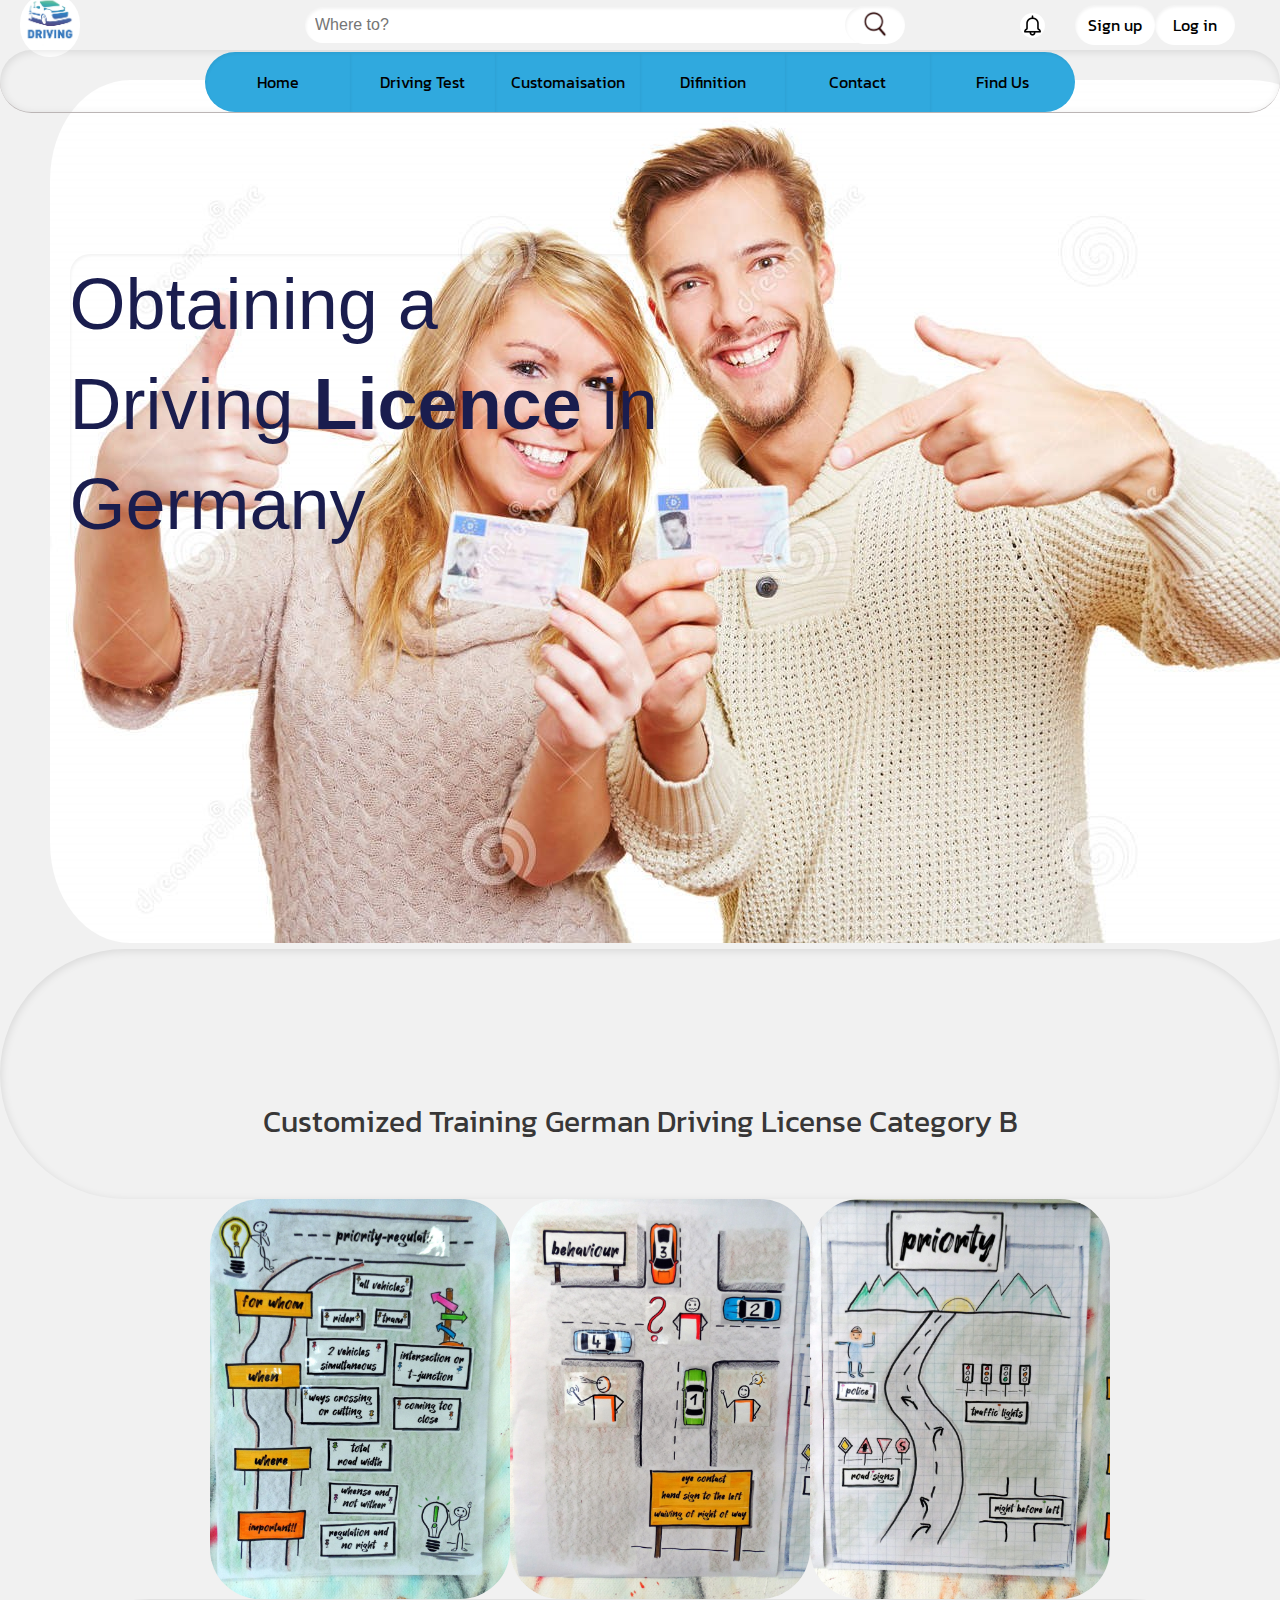
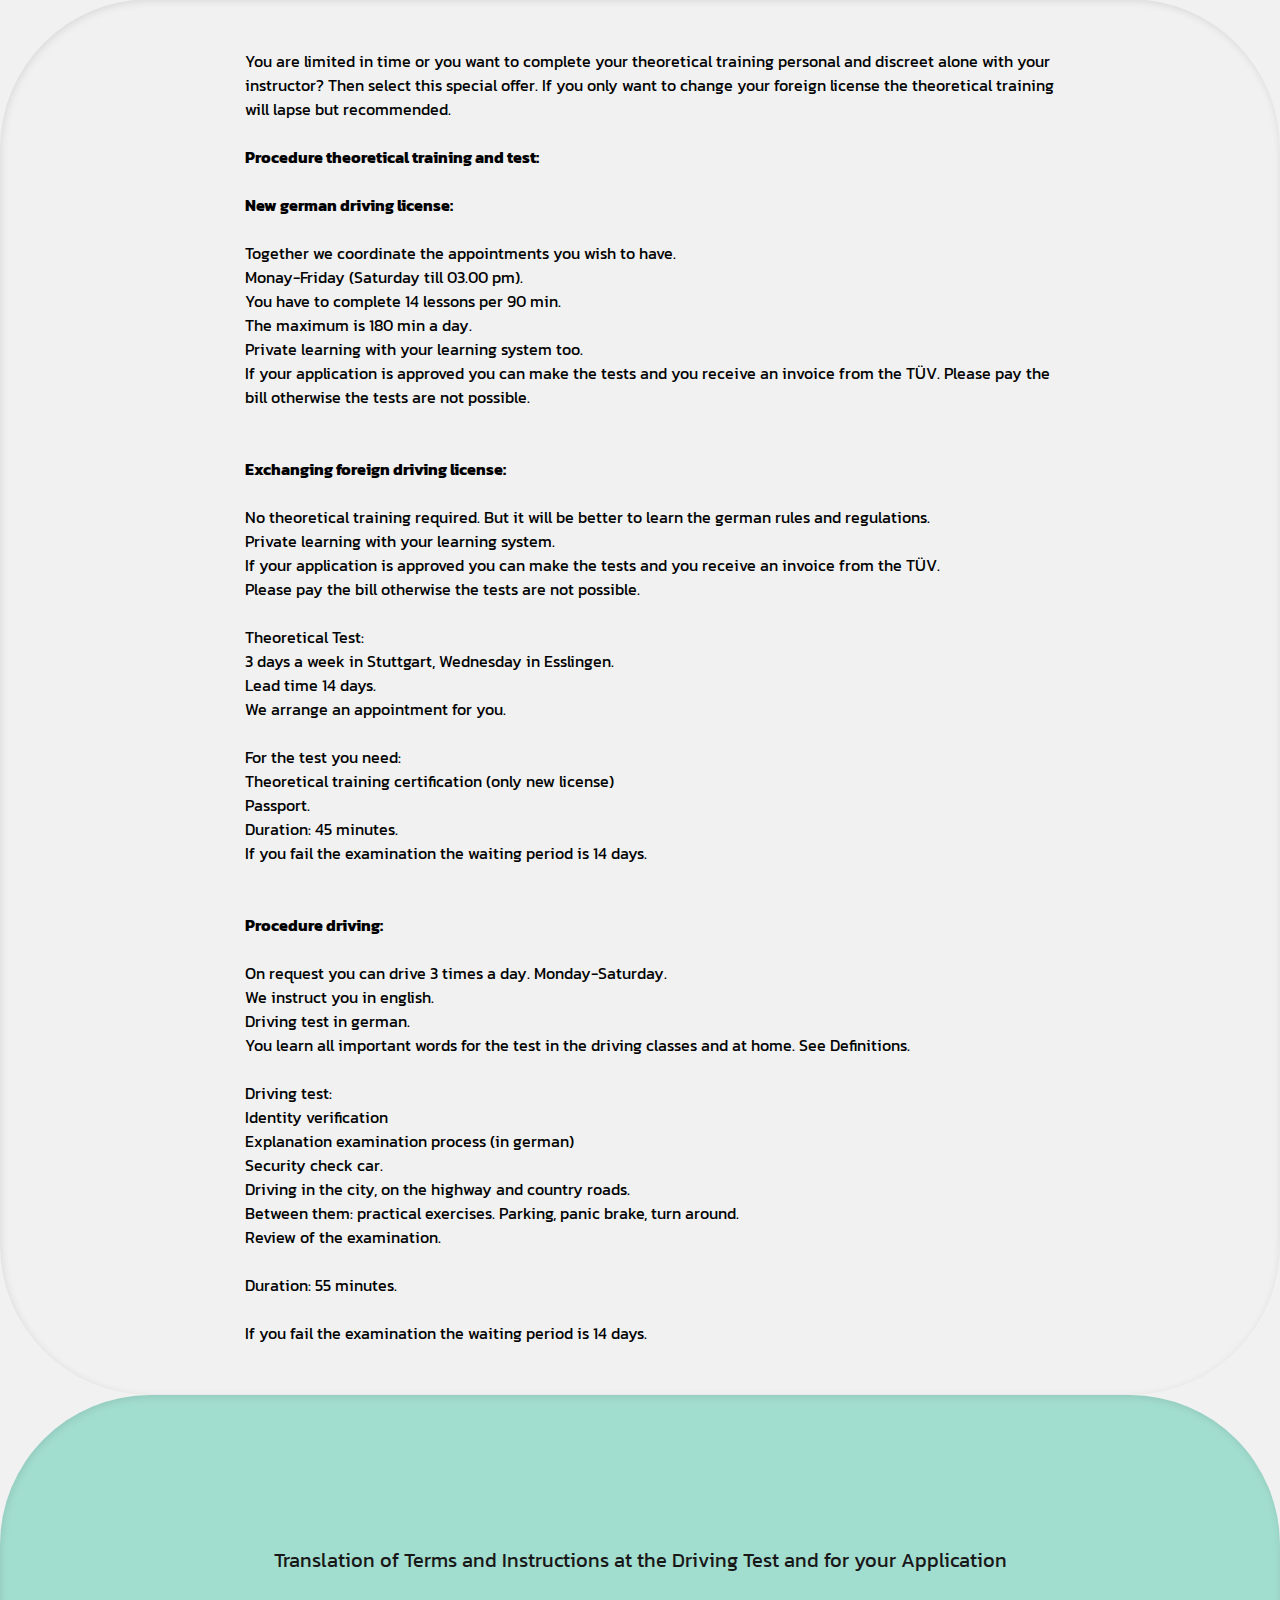
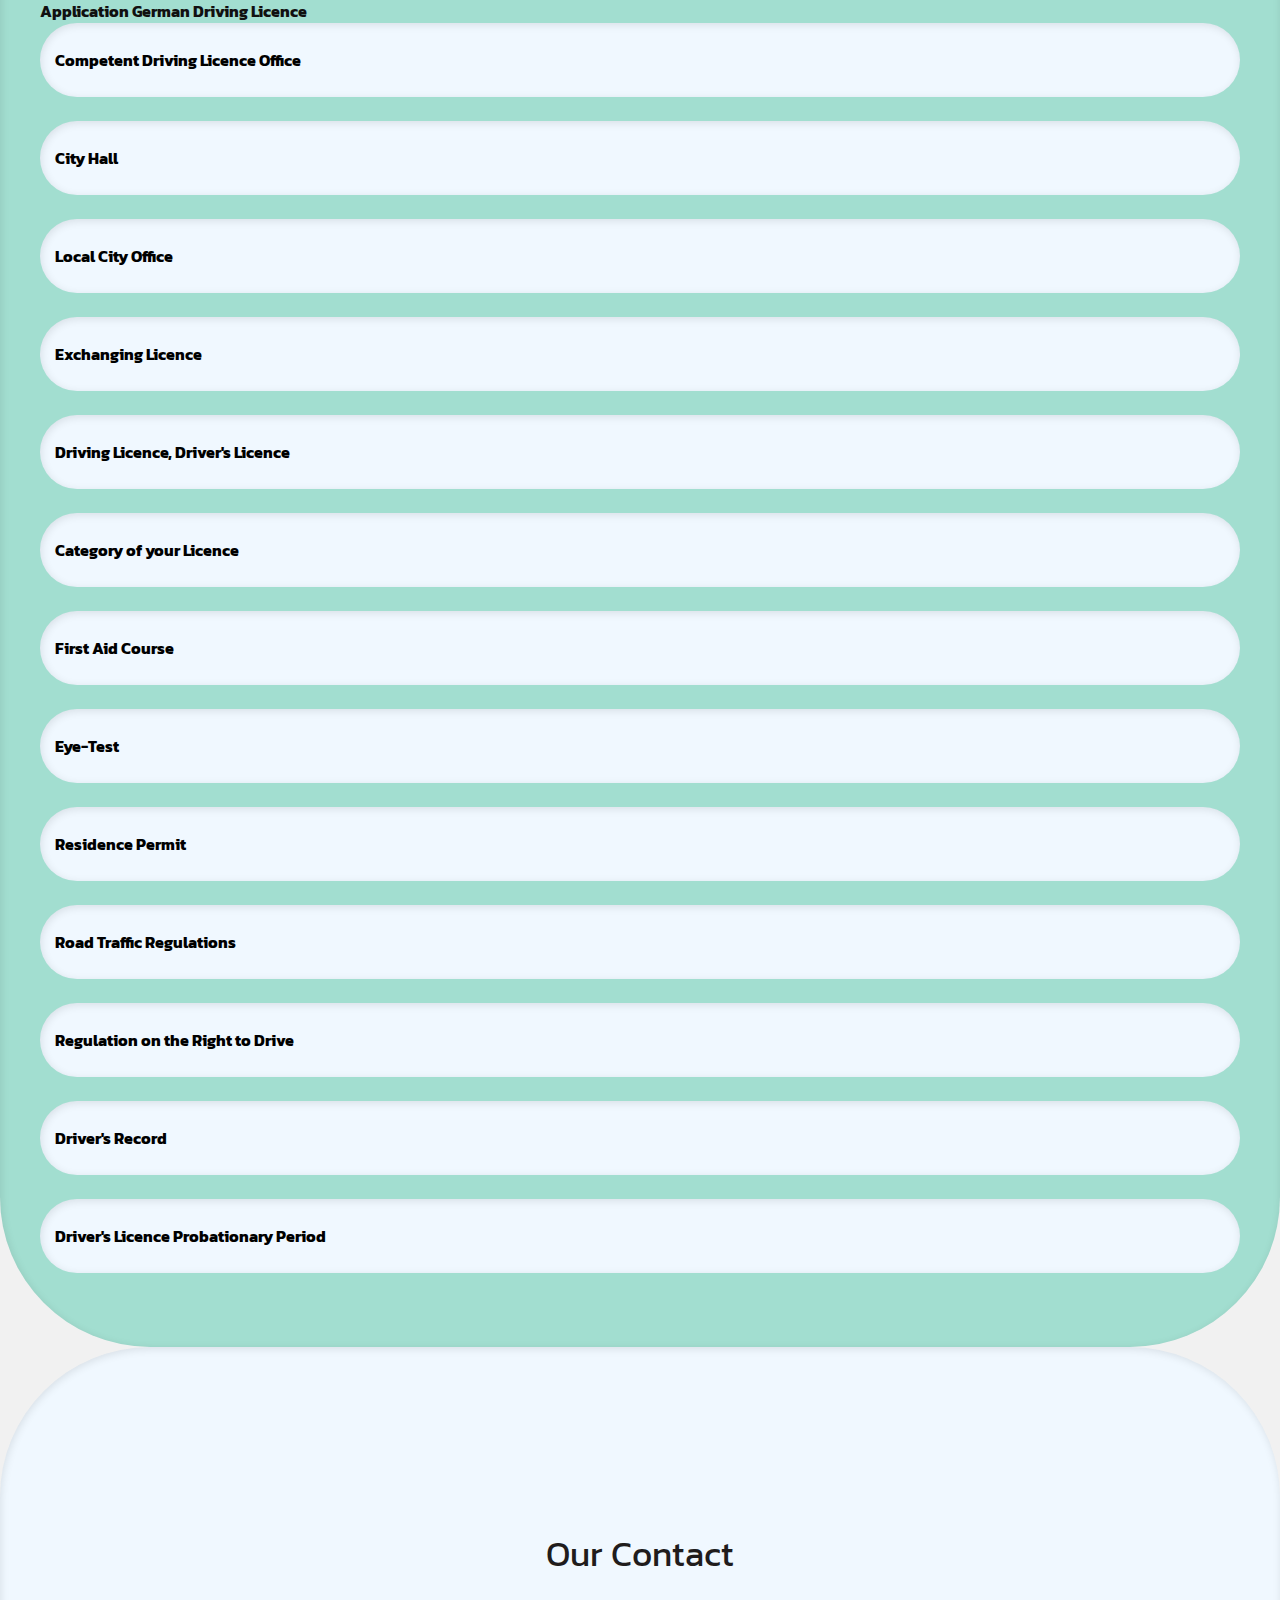
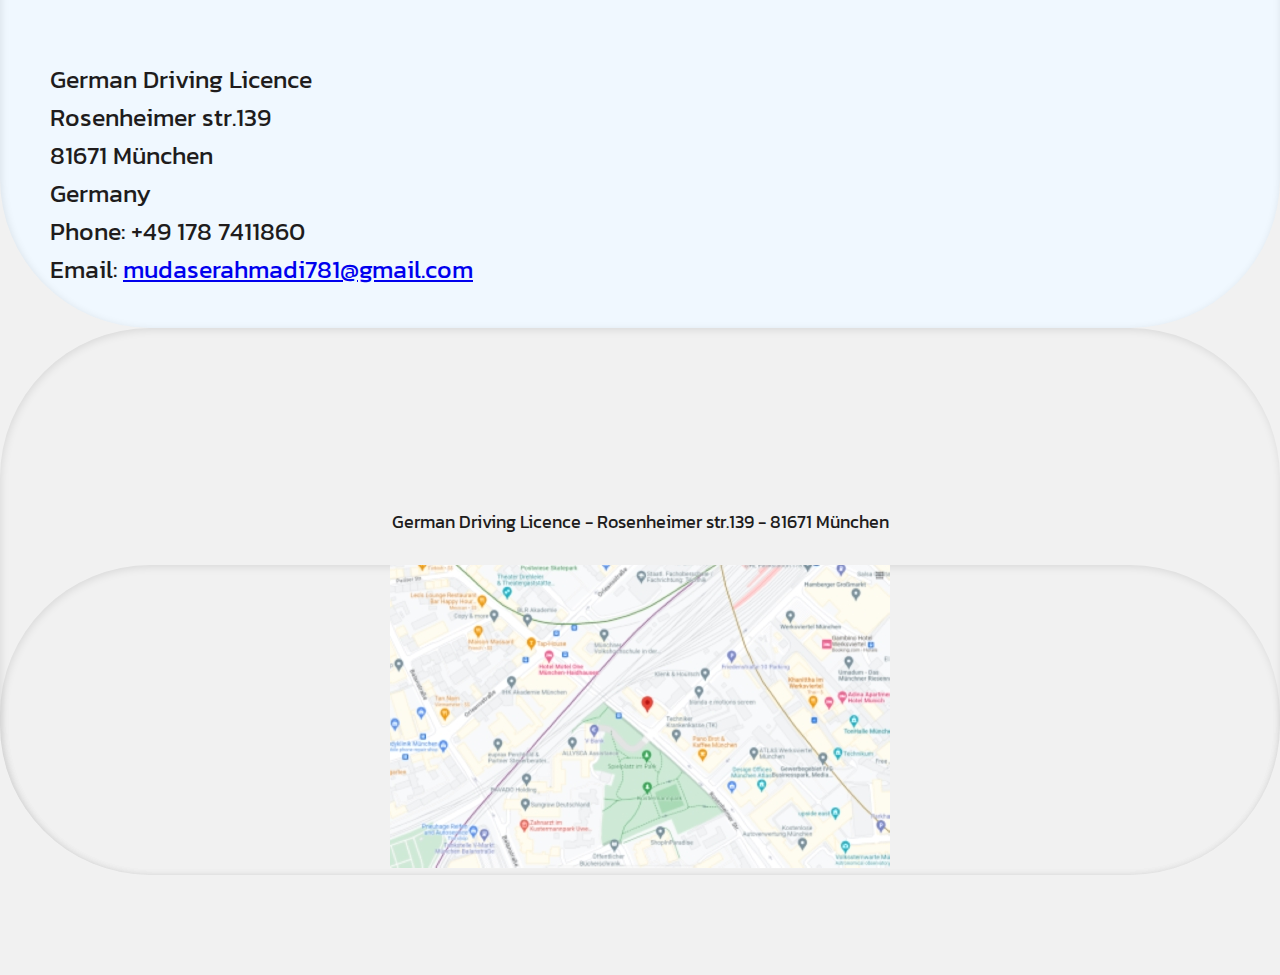
<file: index.html>
<!DOCTYPE html>
<html>
  <head>
    <title>Driving License in Germany</title>

     <link rel="stylesheet" href="style/header.css">
     <link rel="stylesheet" href="style/body.css">
     <link rel="stylesheet" href="style/2-header.css">
       
     <link rel="preconnect" href="https://fonts.googleapis.com">
     <link rel="preconnect" href="https://fonts.gstatic.com" crossorigin>
     <link href="https://fonts.googleapis.com/css2?family=Kanit:wght@400;500;700&family=Roboto:wght@400;500;700&display=swap" rel="stylesheet">



    </head>
  <body>
    
   

    <div class="header">
      <div class="left-section">
        <img class="web-logo" src="photo/Web-logo.png.webp">
      </div>
      <div class="middle-section">     
           <input class="search-bar" type="text" placeholder="Where to?">
            <button class="search-button">
              <img class="search-icon " src="photo/search.png" >
            </button>
      </div>
      <div class="right-section ">
        <img class="bell-icon" src="photo/bell.png">
       <a href="signup.html"><button class="sign-up">Sign up</button></a> 
       <a href="login.html"><button class="log-in">Log in</button></a> 
      </div>
      
    </div>

    <div class="second-header">
      <a href="#home-section"><button class="menu-0">Home</button></a>
      <a  href="test.html" ><button class="menu-1">Driving Test</button></a>
      <a  href="#customaisation-section" ><button class="menu-2">Customaisation</button></a>
      <a href="#difinition-section"><button class="menu-3">Difinition</button></a>
      <a href="#contact-section"><button class="menu-4">Contact</button></a>
      <a href="#findus-section"><button class="menu-5">Find Us</button></a>
      
      
      

    </div>


    
    <div id="home-section" class="photo-div">
      <img class="main-photo" src="photo/ab.jpg">
      <div class="text-div">
         Obtaining a Driving <span class="span-text">Licence</span>  in Germany
      </div>
    </div>








    <div id="customaisation-section" class="customaisation-text">
      
      Customized Training  German Driving License 
      Category B 
    </div>

    <div class="customaisation-photo">
      <img class="photo-1" src="photo/trafic-photo-1.webp" alt="">
      <img class="photo-2" src="photo/trafic-photo-2.webp" alt="">
      <img class="photo-3" src="photo/trafic-photo-3.webp" alt="">

    </div>

    <div class="customaisation-text-2">
      
You are limited in time or you want to complete your theoretical training personal and discreet alone with your instructor? Then select this special offer. If you only want to change your foreign license the theoretical training will lapse but recommended.<br><br>

<b>Procedure theoretical training and test: </b> <br><br>

<b>New german driving license:</b><br><br>

Together we coordinate the appointments you wish to have. <br>
Monay-Friday (Saturday till 03.00 pm). <br>
You have to complete 14 lessons per 90 min. <br>
The maximum is 180 min a day. <br>
Private learning with your learning system too. <br>
If your application is approved you can make the tests and you receive an invoice from the TÜV. Please pay the bill otherwise the tests are not possible. <br><br><br>



<b>Exchanging foreign driving license: </b> <br><br>

No theoretical training required. But it will be better to learn the german rules and regulations. <br>
Private learning with your learning system. <br>
If your application is approved you can make the tests and you receive an invoice from the TÜV. <br>
Please pay the bill otherwise the tests are not possible. <br><br>

Theoretical Test: <br>
3 days a week in Stuttgart, Wednesday in Esslingen. <br>
Lead time 14 days. <br>
We arrange an appointment for you. <br><br>

For the test you need: <br>
Theoretical training certification (only new license) <br>
Passport. <br>
Duration: 45 minutes. <br>
If you fail the examination the waiting period is 14 days. <br><br><br>


  <b>Procedure driving:</b><br><br>

On request you can drive 3 times a day. Monday-Saturday. <br>
We instruct you in english. <br>
Driving test in german. <br>
You learn all important words for the test in the driving classes and at home. See Definitions. <br><br>

Driving test: <br>
Identity verification <br>
Explanation examination process (in german) <br>
Security check car. <br>
Driving in the city, on the highway and country roads. <br>
Between them: practical exercises. Parking, panic brake, turn around. <br>
Review of the examination. <br><br>

Duration: 55 minutes. <br><br>

If you fail the examination the waiting period is 14 days.

    </div>


    <div id="difinition-section" class="difinition-text">
      

       <div class="difinition-text-1">Translation of Terms and Instructions at the 
        Driving Test and for your Application</div> <br>
        
        <b>Application German Driving Licence</b> 
        
       <div class="difinition-text-2">Competent Driving Licence Office</div> <br>
        
       <div class="difinition-text-3">City Hall</div> <br>
        
       <div class="difinition-text-4">Local City Office</div> <br>
        
       <div class="difinition-text-5">Exchanging Licence</div> <br>
        
       <div class="difinition-text-6">Driving Licence, Driver's Licence</div> <br>
        
       <div class="difinition-text-7">Category of your Licence</div> <br>
        
       <div class="difinition-text-8">First Aid Course</div> <br>
        
       <div class="difinition-text-9">Eye-Test</div> <br>
        
       <div class="difinition-text-10">Residence Permit</div> <br>
        
       <div class="difinition-text-11">Road Traffic Regulations</div> <br>
        
       <div class="difinition-text-12">Regulation on the Right to Drive</div> <br>
        
       <div class="difinition-text-13">Driver's Record</div> <br>
        
       <div class="difinition-text-14">Driver's Licence Probationary Period</div> <br>

    </div>



    <div id="contact-section" class="contact-div">

     
        Our Contact

        <div class="contact-text">
          German Driving Licence <br>
          Rosenheimer str.139  <br>
          81671 München <br>
          Germany <br>
          Phone: +49 178 7411860 <br>
          Email: <a href="mudaserahmadi781@gmail.com">mudaserahmadi781@gmail.com <br></a> 


        </div>
      

    </div>

    <div id="findus-section" class="findus-div">

      German Driving Licence - Rosenheimer str.139 - 81671 München

      <div class="findus-map">
        <img src="photo/map.png" alt="">
      </div>

      


    </div>















  
  </body>
</html>
</file>
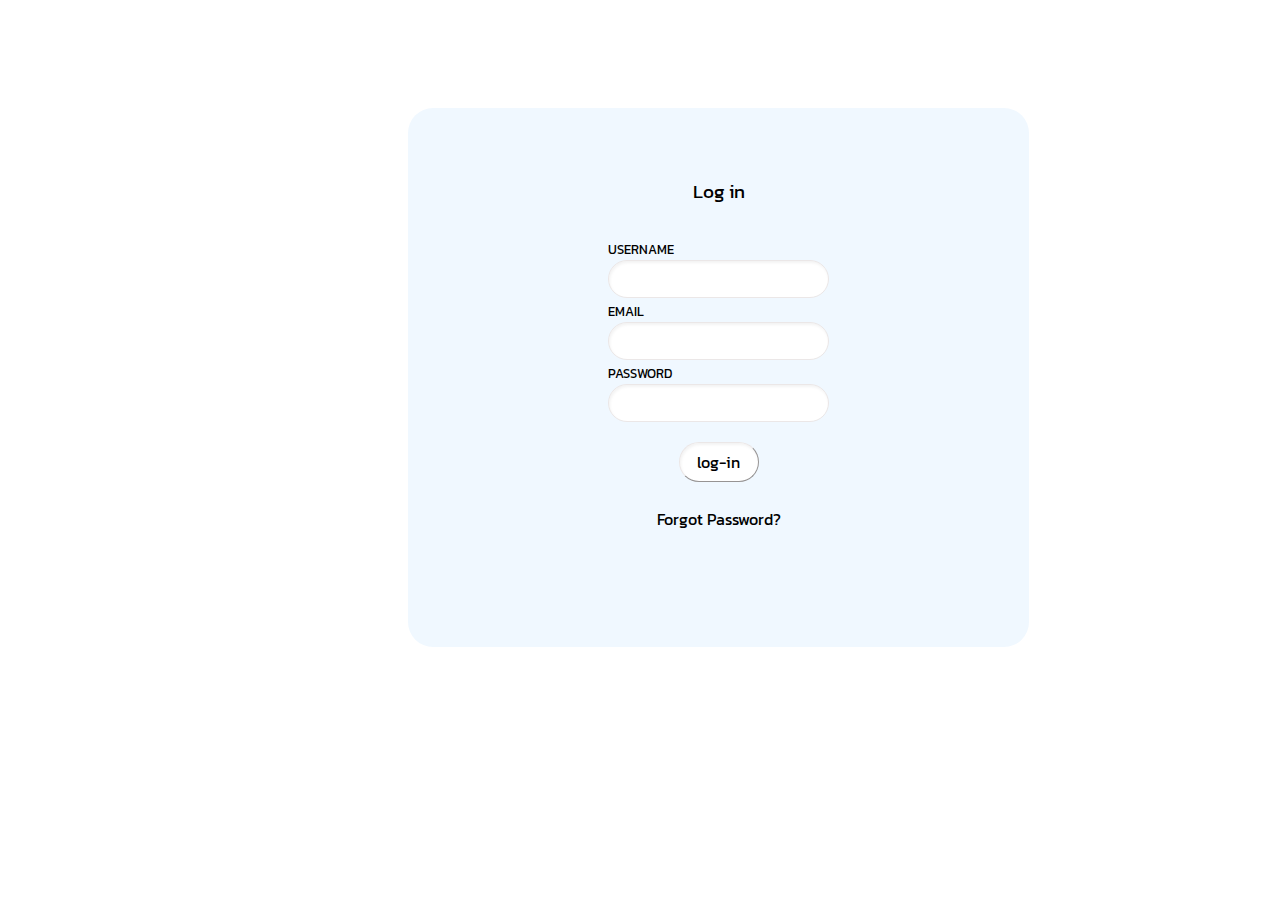
<file: login.html>
<!DOCTYPE html>
<html>

<head>
    <title>Log-in</title>


<link rel="stylesheet" href="signup-login.css">

<link rel="preconnect" href="https://fonts.googleapis.com">
<link rel="preconnect" href="https://fonts.gstatic.com" crossorigin>
<link href="https://fonts.googleapis.com/css2?family=Kanit:wght@400;500;700&family=Roboto:wght@400;500;700&display=swap" rel="stylesheet">


</head>

<body>


    <div class="signup-box">

        <p class="registration">Log in</p> 


        <div >
            <span class="user">USERNAME</span>
            <input class="input-box" type="text">
            

        </div>

        
        <div >
            <span class="email">EMAIL</span>
            <input class="input-box" type="text">
            

        </div>


        
        <div >
            <span class="password">PASSWORD</span>
            <input class="input-box" type="text">

        </div>

        
       

        <div class="register-button-div">
            <a  href="index.html"> <button class="register-button">log-in</button></a>
        </div>



        <div class="last-text">
          <a class="login-link" href="index.html">Forgot Password?</a>  <p></p>
        </div>


        


        
        
        
    </div>
    





</body>



</html>
</file>
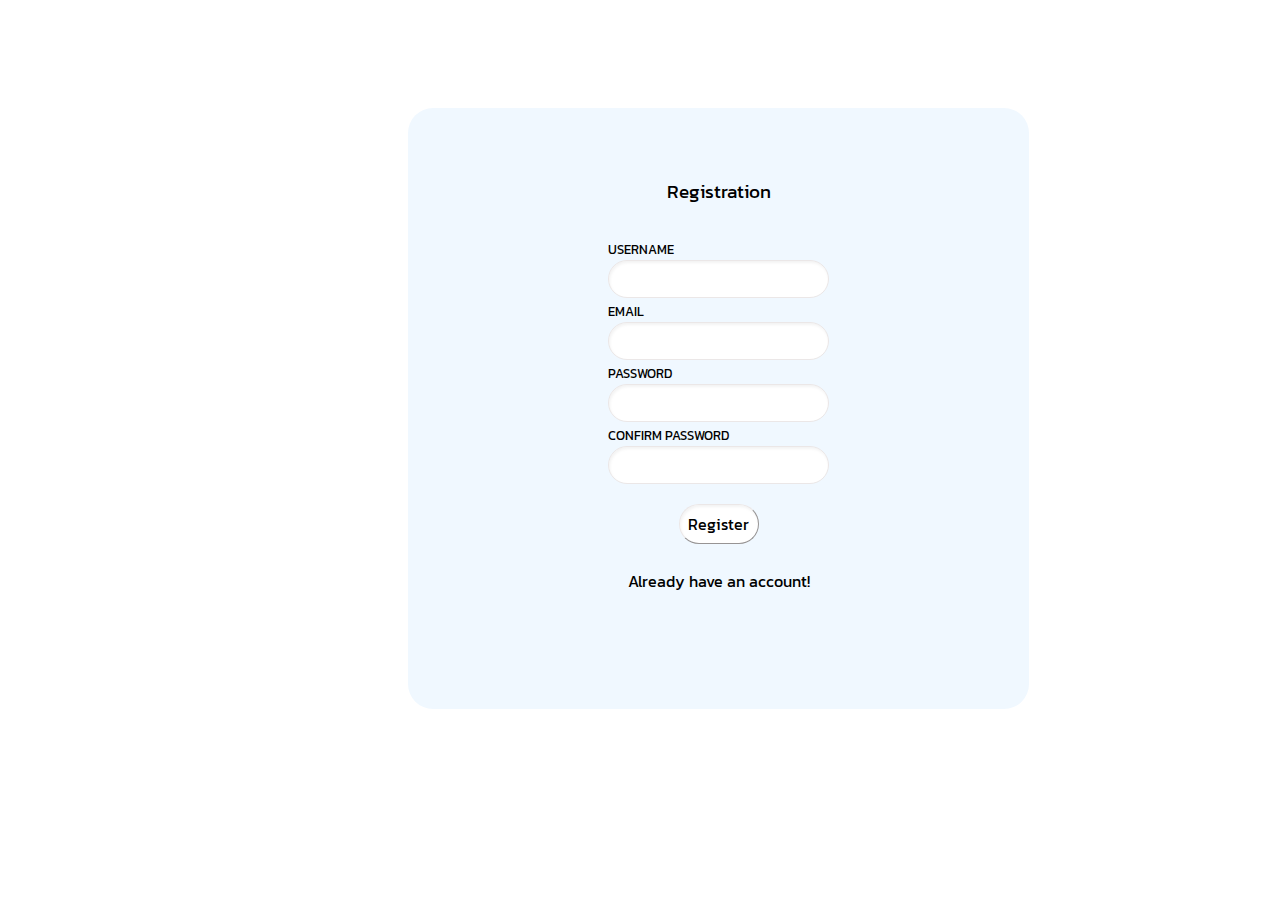
<file: signup.html>
<!DOCTYPE html>
<html>

<head>
    <title>Sign-up</title>


<link rel="stylesheet" href="signup-login.css">

<link rel="preconnect" href="https://fonts.googleapis.com">
<link rel="preconnect" href="https://fonts.gstatic.com" crossorigin>
<link href="https://fonts.googleapis.com/css2?family=Kanit:wght@400;500;700&family=Roboto:wght@400;500;700&display=swap" rel="stylesheet">


</head>

<body>


    <div class="signup-box">

        <p class="registration">Registration</p> 


        <div >
            <span class="user">USERNAME</span>
            <input class="input-box" type="text">
            

        </div>

        
        <div >
            <span class="email">EMAIL</span>
            <input class="input-box" type="text">
            

        </div>


        
        <div >
            <span class="password">PASSWORD</span>
            <input class="input-box" type="text">

        </div>

        
        <div >
            <span class="c-password">CONFIRM PASSWORD</span>
            <input class="input-box" type="text">

        </div>


        <div class="register-button-div">
            <a  href="index.html"> <button class="register-button">Register</button></a>
        </div>



        <div class="last-text">
          <a class="login-link" href="login.html">Already have an account!</a>  <p></p>
        </div>


        


        
        
        
    </div>
    





</body>



</html>
</file>
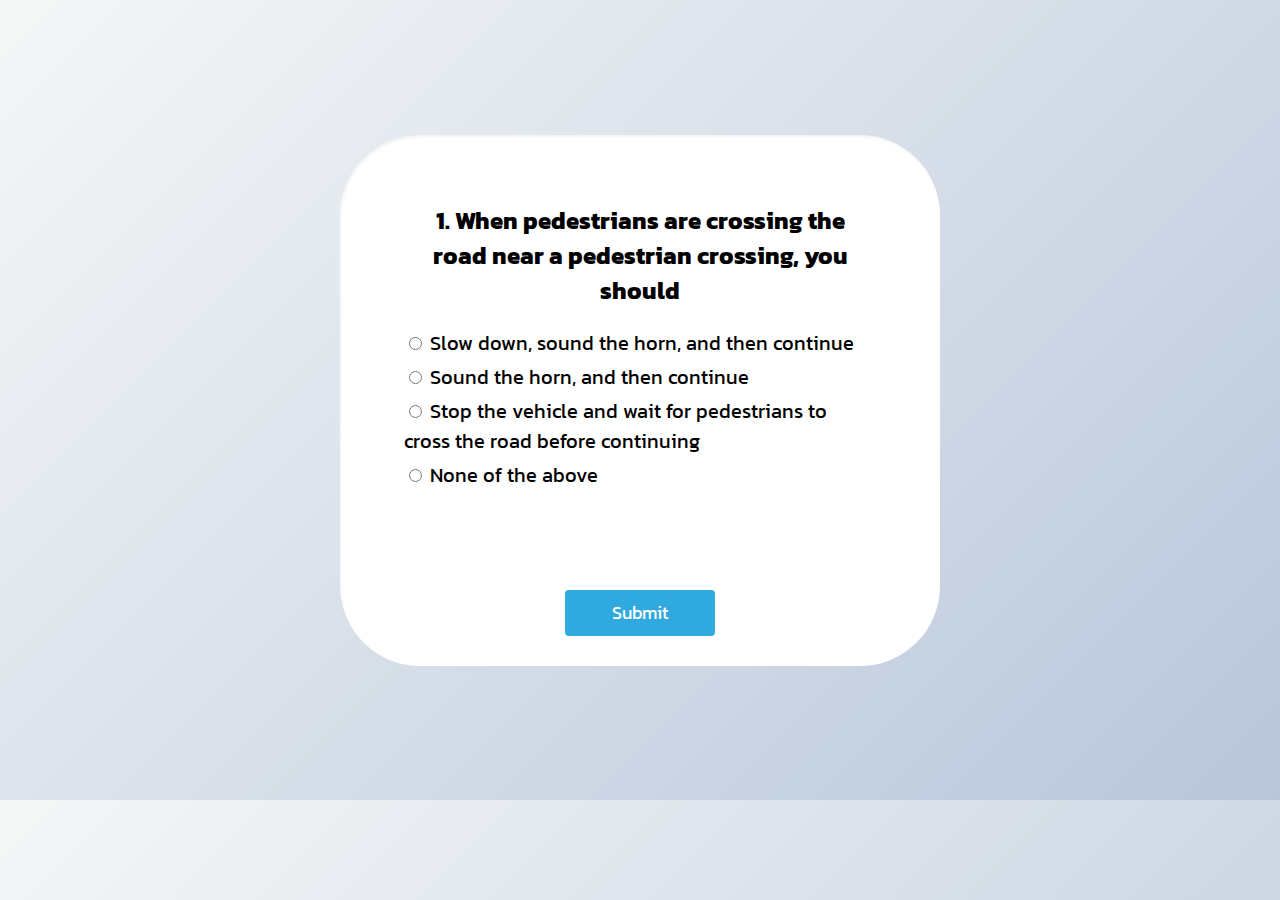
<file: test.html>
<!DOCTYPE html>
<html>

<head>
    <link rel="stylesheet" href="/style/style.css">


    
    <link rel="preconnect" href="https://fonts.googleapis.com">
    <link rel="preconnect" href="https://fonts.gstatic.com" crossorigin>
    <link href="https://fonts.googleapis.com/css2?family=Kanit:wght@400;500;700&family=Roboto:wght@400;500;700&display=swap" rel="stylesheet">

    <title>Driving test</title>

</head>


<body>
    

<div class="quiz-container" id="quiz">
    <div class="quiz-header">
      <h2 id="question">Question Text</h2>
      <ul>
        <li>
          <input type="radio" name="answer" id="a" class="answer">
          <label for="a" id="a_text">Answer</label>
        </li>
        <li>
          <input type="radio" name="answer" id="b" class="answer">
          <label for="b" id="b_text">Answer</label>
        </li>
        <li>
          <input type="radio" name="answer" id="c" class="answer">
          <label for="c" id="c_text">Answer</label>
        </li>
        <li>
          <input type="radio" name="answer" id="d" class="answer">
          <label for="d" id="d_text">Answer</label>
        </li>
      </ul>
    </div>
    <button id="submit">Submit</button>
  </div>


    
<script src="script.js"></script>
</body>

</html>
</file>
<file: style/header.css>
.header{
    
    height: 50px;
    display: flex;
    flex-direction: row;
    justify-content: space-between;
    margin-bottom: 40px;
  
    position: fixed;
    top: 0;
    left: 0;
    right: 0;
    background-color: #f1f1f1;
    z-index: 100;

     
    

    



  }

  .left-section{
    
    width: 190px;
    display: flex;
    align-items: center;
    

  }

  .web-logo{
    width: 60px;
    
   
    margin-top: 0%;
    border-radius: 30px;
    
    margin-left: 20px;
    
  }

  .middle-section{
   
    flex: 1;
    margin-left: 30px;
    margin-right: 30px;
    max-width: 600px;
    display: flex;
    align-items: center;

  }

  .search-bar{
  
    flex: 1;
    height: 34px ;
    padding-left: 10px;
    font-size: 16px ;
    border-width: 0px;
    border-style:solid;
    border-color: rgb(0, 0, 0);
    border-radius: 20px;
    box-shadow: inset 1px 2px 3px rgba(0, 0, 0, 0.05);
    margin-right: -12;
  }


  .search-icon{
    width: 30px;
    
  }
  .search-button{
    height: 38px;
    width: 60px;
    border-radius: 20px;
    background-color: white;
    border-width: 0px;
    border-left: 0px;
    border-style: solid;
    border-color: rgb(0, 0, 0);
    box-shadow: inset 1px 2px 3px rgba(0, 0, 0, 0.05);
    margin-left: -30px;

  }

  .search-button:hover{
    cursor: pointer;

    background-color:rgb(42, 127, 207);
    color: white;
    transition: 0.50s;

  }







  .right-section{
   
    width: 260px;
    display: flex;
    align-items: center;
  }

  .bell-icon{
    width: 25px;
    height: 25px;
    display: flex;
    margin-right: 30px;
    background-color: white;
    border-radius: 20px;


    
  

  }

  .bell-icon:hover{
   
    cursor: pointer;
    width: 30px;
    
    
  }

  .sign-up{
    width: 80px;
    height: 40px;
    font-size: 16px;
    font-style: 500;
    font-family: Kanit;
    background-color: white;
    border-radius: 40px;
    border-color: rgb(0, 0, 0);
    border-width: 0px;
    border-style: solide;
    box-shadow: inset 1px 2px 3px rgba(0, 0, 0, 0.05);


  }

  
  .sign-up:hover{
    
    height: 30px;
    color: white;
    cursor: pointer;
    background-color:#1A1D4E;
    transition: 0.50s;

  }

  .log-in{
    width: 80px;
    height: 40px;
    font-size: 16px;
    font-style: 500;
    font-family: Kanit;
    background-color: white;
    border-radius: 40px;
    border-color: rgb(0, 0, 0);
    border-width: 0px;
    border-style: solide;
    box-shadow: inset 1px 2px 3px rgba(0, 0, 0, 0.05);

    
  }

  .log-in:hover{
    
    height: 30px;
    cursor: pointer;
    background-color:#1A1D4E;
    transition: 0.50s;
    color: white;

  }
</file>
<file: style/body.css>
body{
  padding-top: 80px;
  margin-top: 0%;
  margin-bottom: 100px;
  margin-left: 0%;
  margin-right: 0%;
  font-family: Kanit;
  position: relative;
  background-color: #f1f1f1;

}


.photo-div{
    position: relative;
    display: inline-block;
    margin-bottom: 0%;
   
    
    


  }

  .main-photo{
    border-width: 3px;
    border-color: black;
    border-radius: 100px;
    padding-left: 20px;
    margin-left: 30px;
    margin-right: 40px;
  }

  .text-div{

    width: 600px;
    position: absolute;
    top: 20%;
    left: 5%;
    font-weight: 500;
    color: #1A1D4E;
    font-size: 72px;
    font-family: Arial;
    line-height: 100px;
    border-width: 0px;
    border-color: black;
    border-style: solid;
    border-radius: 20px;
    box-shadow: inset 1px 2px 3px rgba(0, 0, 0, 0.05);
  }
  .span-text{
    font-weight: bold;
    
  }

.customaisation-text{

  
  margin-top: 0%;
  padding-top: 150px;
  height: 100px;
  text-align: center;
  font-size: 30px;
  color:  rgb(56, 55, 55);
  border-style: solid;
  border-radius: 150px;
  border-width: 0px;
  box-shadow: inset 1px 2px 8px rgba(0, 0, 0, 0.10);


  
}

.customaisation-photo{
  
  padding-left: 90px;
  padding-right: 90px;
  display: flex;
  justify-content: center;
  
}
  
.photo-1{
  width: 300px;
  margin-left: 40px;
  border-radius: 50px;
  
 
}

.photo-2{
  width: 300px;
  border-radius: 50px;

 
}

.photo-3{
  width: 300px;
  margin-right: 0%;
  border-radius: 50px;

 
}

.customaisation-text-2{

  
  font-size: 16px;
  padding-top: 50px;
  padding-left: 245px;
  padding-right: 220px;
  line-height: 1.5;
  padding-bottom: 50px;
  border-style: solid;
  border-radius: 150px;
  border-width: 0px;
  box-shadow: inset 1px 2px 8px rgba(0, 0, 0, 0.10);
  
  

  

}






.difinition-text{

  background-color: #A2DED0;
  padding-top: 150px;
  padding-left: 40px;
  padding-right: 40px;
  display: flex;
  flex-direction: column;
  justify-content: center;
  font-size: 16px;
  color: rgb(17, 16, 16);
  padding-bottom: 50px;
  font-family: Kanit;
  border-style: solid;
  border-radius: 150px;
  border-width: 0px;

  box-shadow: inset 1px 2px 8px rgba(0, 0, 0, 0.10);

  
  

}

.difinition-text-1{
  font-size: 20px;
  text-align: center;
  color: rgb(25, 24, 24);
  
  
  
  
}

.difinition-text-2 , .difinition-text-3 ,.difinition-text-4,
.difinition-text-5, .difinition-text-6 , .difinition-text-7
, .difinition-text-8 , .difinition-text-9 , .difinition-text-10
, .difinition-text-11 , .difinition-text-12 , .difinition-text-13
, .difinition-text-14 , .difinition-text-15, .difinition-text-16{

  background-color: aliceblue;
  padding-top: 25px;
  padding-bottom: 25px;
  padding-left: 15px;
  font-weight: bold;
  color: black;
  border-style: solid;
  border-radius: 150px;
  border-width: 0px;

  box-shadow: inset 1px 2px 8px rgba(0, 0, 0, 0.10);

  

  
}

.difinition-text-2:hover, .difinition-text-3:hover ,.difinition-text-4:hover,
.difinition-text-5:hover, .difinition-text-6:hover , .difinition-text-7:hover
, .difinition-text-8:hover , .difinition-text-9:hover , .difinition-text-10:hover
, .difinition-text-11:hover , .difinition-text-12:hover, .difinition-text-13:hover
, .difinition-text-14:hover , .difinition-text-15:hover, .difinition-text-16:hover{

  background-color:#1A1D4E;
  cursor: pointer;
  color: white;

}



  
.contact-div{

  background-color: aliceblue;
  color: rgb(32, 28, 28);
  padding-top: 180px;
  text-align: center;
  font-size: 35px;
  padding-bottom: 10px;
  border-style: solid;
  border-radius: 150px;
  border-width: 0px;

  box-shadow: inset 1px 2px 8px rgba(0, 0, 0, 0.10);

  
}

.contact-text{
  padding-top:80px;
  padding-bottom: 30px;
  text-align: left;
  font-size:25px ;
  padding-left: 50px;
}


.findus-div{
  color: rgb(32, 28, 28);
  padding-top: 100px;
  text-align: center;
  font-size: 18px;
  
  padding-top: 180px;
  border-style: solid;
  border-radius: 150px;
  border-width: 0px;

  box-shadow: inset 1px 2px 8px rgba(0, 0, 0, 0.10);

  
 
 
  
  

}

.findus-map{
  margin-top: 30px;
  border-style: solid;
  border-radius: 150px;
  border-width: 0px;

  box-shadow: inset 1px 2px 8px rgba(0, 0, 0, 0.10);

  
}
</file>
<file: style/2-header.css>
.second-header{
    height: 60px;
    display: flex;
    flex-direction: row;
    justify-content: center;
    padding-top: 2px;
  
    padding-left: 90px;
    padding-right: 90px;
    border-width: 0px;
    border-bottom-width: 1px;
    border-bottom-color: rgb(187, 181, 181);
    border-radius: 100px;
    border-style: solid;
    box-shadow: inset 1px 2px 8px rgba(0, 0, 0, 0.10);


    
   
    position: fixed;
    top: 50px;
    left: 0;
    right: 0;
  
    z-index: 100;

     

}




.menu-0,.menu-1, .menu-2, .menu-3, .menu-4, .menu-5{

    width: 145px;
    height: 60px;
    background-color: #30a9de;
    border-width: 0px;
    border-color: black;
    
    box-shadow: inset 1px 2px 3px rgba(0, 0, 0, 0.05);
    font-size: 16px;
    font-family: Kanit;
    margin-bottom: 0%;
    

   

}

.menu-0{
    border-top-left-radius: 30px;
    border-bottom-left-radius: 30px;

}

.menu-5{
    border-top-right-radius: 30px;
    border-bottom-right-radius: 30px;

}



.menu-0:hover,.menu-1:hover,  .menu-2:hover,  .menu-3:hover,  .menu-4:hover,  .menu-5:hover{
    color: white;
    cursor: pointer;
    background-color:#1A1D4E;
    transition: 0.50s;
}
</file>
<file: signup-login.css>
body{
    font-family: Kanit;
}




.signup-box{
    display:inline-block;

    
    margin-top: 100PX;
    margin-left: 400PX;
    margin-right: 400px;

    padding-left: 200px;
    padding-top: 50PX;
    padding-bottom: 100PX;
    padding-right: 200px;
    border-width: 2px;
    border-radius: 25px;
    background-color: aliceblue;

}

.registration{
    text-align: center;
    margin-bottom: 30px;
    
    font-size: larger;


}

.user,.email,.password,.c-password{
    font-size: small;

    



}

.input-box{
   
    flex: 1;
    height: 34px ;
    padding-left: 10px;
    font-size: 16px ;
    border-width: 1px;
    border-style:solid;
    border-color: rgb(235, 231, 231);
    border-radius: 20px;
    box-shadow: inset 1px 2px 3px rgba(0, 0, 0, 0.05);
    
    

}


.register-button-div{
    text-align: center;
    margin-top: 20px;
    
}

.register-button{
    width: 80px;
    height: 40px;
    font-size: 16px;
    font-style: 500;
    font-family: Kanit;
    border-radius: 40px;
    border-color: rgb(235, 231, 231);
    border-width: 1px;
    background-color: rgb(255, 255, 255);
    border-style: solide;
    box-shadow: inset 1px 2px 3px rgba(0, 0, 0, 0.05);

}

.register-button:hover{
    background-color:#1A1D4E;
    color: white;
    cursor: pointer;
}

.last-text{
    margin-top: 25px;

    text-align: center;
    



}

.login-link{
    text-decoration-line: none;
    color: black;
}

.login-link:hover{
    text-decoration-line:underline ;
}
</file>
<file: style/style.css>
*{
  box-sizing: border-box;
}
body{
  background-color: #b8c6db;
  background-image: linear-gradient(315deg, #b8c6db 0%, #f5f7f7 100%);
  font-family: Kanit;
  display: flex;
  align-items: center;
  justify-content: center;
  height: 800px;
  overflow: hidden;
  margin: 0;
}
.quiz-container{
  background-color: #fff;
  border-width: 0;
  border-style: solid;
  border-radius: 80px;
  box-shadow: inset 1px 2px 3px rgba(0, 0, 0, 0.05);
  width: 600px;
  overflow: hidden;
}
.quiz-header{
  padding: 64px;
}
h2{
  padding: 4px;
  text-align: center;
  margin: 0;
}
ul{
  list-style-type: none;
  padding: 0;
}
ul li{
  font-size: 20px;
  margin: 4px 0;
}
ul li label{
  cursor: pointer;
}
button{
  background-color: #30a9de;
  color: #fff;
  border: none;
  width: 150px;
  border: 0;
  padding: 10px;
  margin: 20px auto 0;
  border-radius: 4px;

  display: block;
 
  cursor: pointer;
  font-size: 1.1rem;
  font-family: inherit;
  margin-bottom: 30px;
  
}
button:hover{
  background-color: #1a1d4e;
}
button:focus{
  outline: none;
  background-color: #a2ded0;
}
</file>
